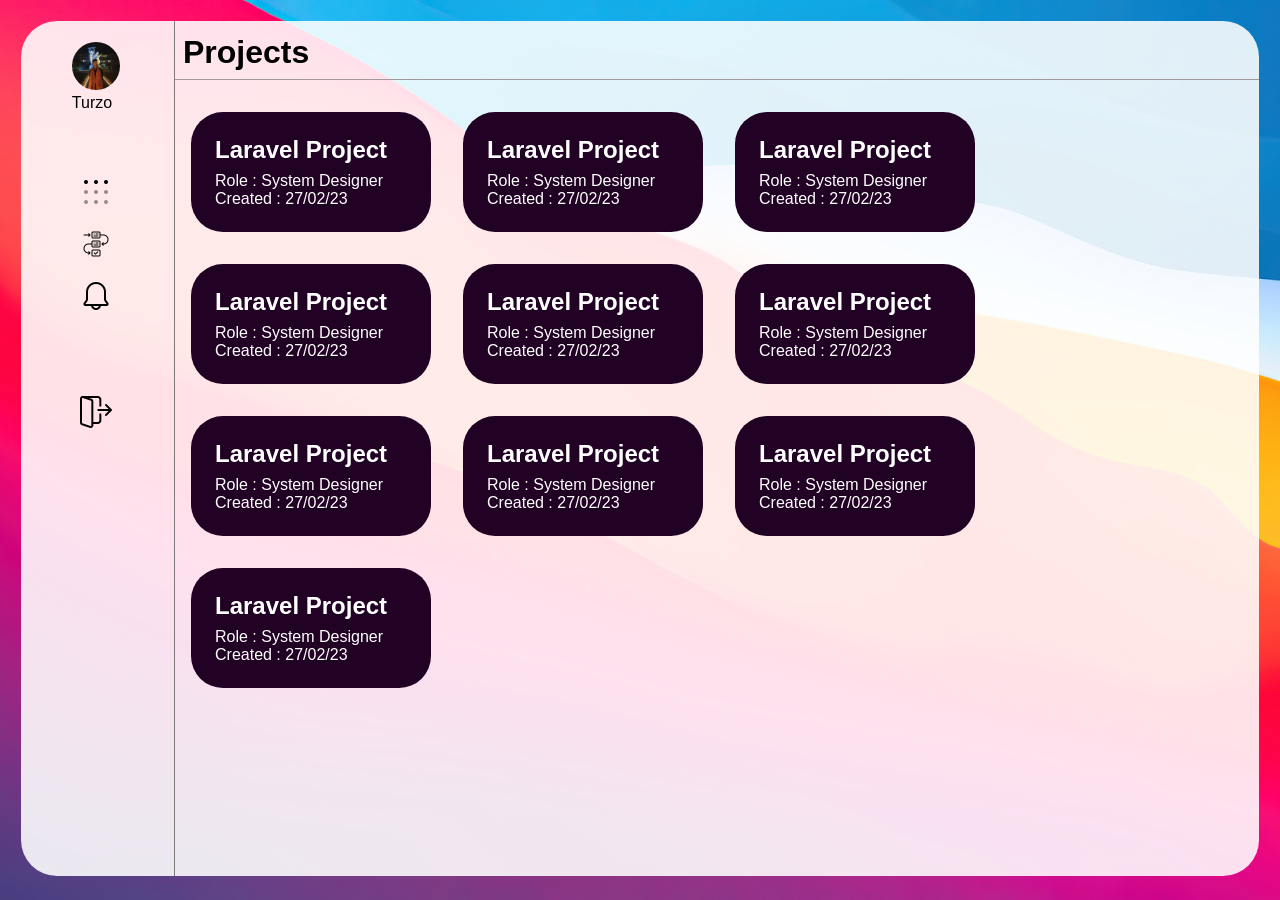
<file: views/index.html>
<!DOCTYPE html>
<html lang="en">

<head>
    <meta charset="UTF-8">
    <meta name="viewport" content="width=device-width, initial-scale=1.0">
    <link rel="stylesheet" href="assets/style.css">
    <title>Document</title>
</head>

<body>
    <div class="header">
        <div class="main-section">
            <div class="sidebar">
                <div class="profile-section">
                    <img src="assets/me.jpg" class="profile-img">
                    <p class="profile-name">Turzo</p>
                </div>
                <ul class="sidebar-items">
                    <li>
                        <img src="assets/menu.png" alt="">
                    </li>
                    <li>
                        <img src="assets/planning.png" alt="">
                    </li>
                    <li>
                        <img src="assets/bell.png" alt="">
                    </li>
                </ul>
                <ul class="sidebar-items">
                    <li>
                        <img src="assets/logout.png">
                    </li>
                </ul>
            </div>
            <div class="not-sidebar">
                <div class="title">
                    <h1>Projects</h1>
                </div>
                <div class="project-cards-container">
                    <div class="project-cards">
                        <div class="card-title">
                            <h2>Laravel Project</h2>
                        </div>
                        <div class="card-details">
                            <p>Role : </p>
                            <p> System Designer</p>
                            <br>
                            <p>Created :</p>
                            <p>27/02/23</p>
                        </div>
                    </div>
                    <div class="project-cards">
                        <div class="card-title">
                            <h2>Laravel Project</h2>
                        </div>
                        <div class="card-details">
                            <p>Role : </p>
                            <p> System Designer</p>
                            <br>
                            <p>Created :</p>
                            <p>27/02/23</p>
                        </div>
                    </div>
                    <div class="project-cards">
                        <div class="card-title">
                            <h2>Laravel Project</h2>
                        </div>
                        <div class="card-details">
                            <p>Role : </p>
                            <p> System Designer</p>
                            <br>
                            <p>Created :</p>
                            <p>27/02/23</p>
                        </div>
                    </div>
                    <div class="project-cards">
                        <div class="card-title">
                            <h2>Laravel Project</h2>
                        </div>
                        <div class="card-details">
                            <p>Role : </p>
                            <p> System Designer</p>
                            <br>
                            <p>Created :</p>
                            <p>27/02/23</p>
                        </div>
                    </div>
                    <div class="project-cards">
                        <div class="card-title">
                            <h2>Laravel Project</h2>
                        </div>
                        <div class="card-details">
                            <p>Role : </p>
                            <p> System Designer</p>
                            <br>
                            <p>Created :</p>
                            <p>27/02/23</p>
                        </div>
                    </div>
                    <div class="project-cards">
                        <div class="card-title">
                            <h2>Laravel Project</h2>
                        </div>
                        <div class="card-details">
                            <p>Role : </p>
                            <p> System Designer</p>
                            <br>
                            <p>Created :</p>
                            <p>27/02/23</p>
                        </div>
                    </div>
                    <div class="project-cards">
                        <div class="card-title">
                            <h2>Laravel Project</h2>
                        </div>
                        <div class="card-details">
                            <p>Role : </p>
                            <p> System Designer</p>
                            <br>
                            <p>Created :</p>
                            <p>27/02/23</p>
                        </div>
                    </div>
                    <div class="project-cards">
                        <div class="card-title">
                            <h2>Laravel Project</h2>
                        </div>
                        <div class="card-details">
                            <p>Role : </p>
                            <p> System Designer</p>
                            <br>
                            <p>Created :</p>
                            <p>27/02/23</p>
                        </div>
                    </div>
                    <div class="project-cards">
                        <div class="card-title">
                            <h2>Laravel Project</h2>
                        </div>
                        <div class="card-details">
                            <p>Role : </p>
                            <p> System Designer</p>
                            <br>
                            <p>Created :</p>
                            <p>27/02/23</p>
                        </div>
                    </div>
                    <div class="project-cards">
                        <div class="card-title">
                            <h2>Laravel Project</h2>
                        </div>
                        <div class="card-details">
                            <p>Role : </p>
                            <p> System Designer</p>
                            <br>
                            <p>Created :</p>
                            <p>27/02/23</p>
                        </div>
                    </div>
                </div>
            </div>
        </div>
    </div>
    </div>
</body>

</html>
</file>
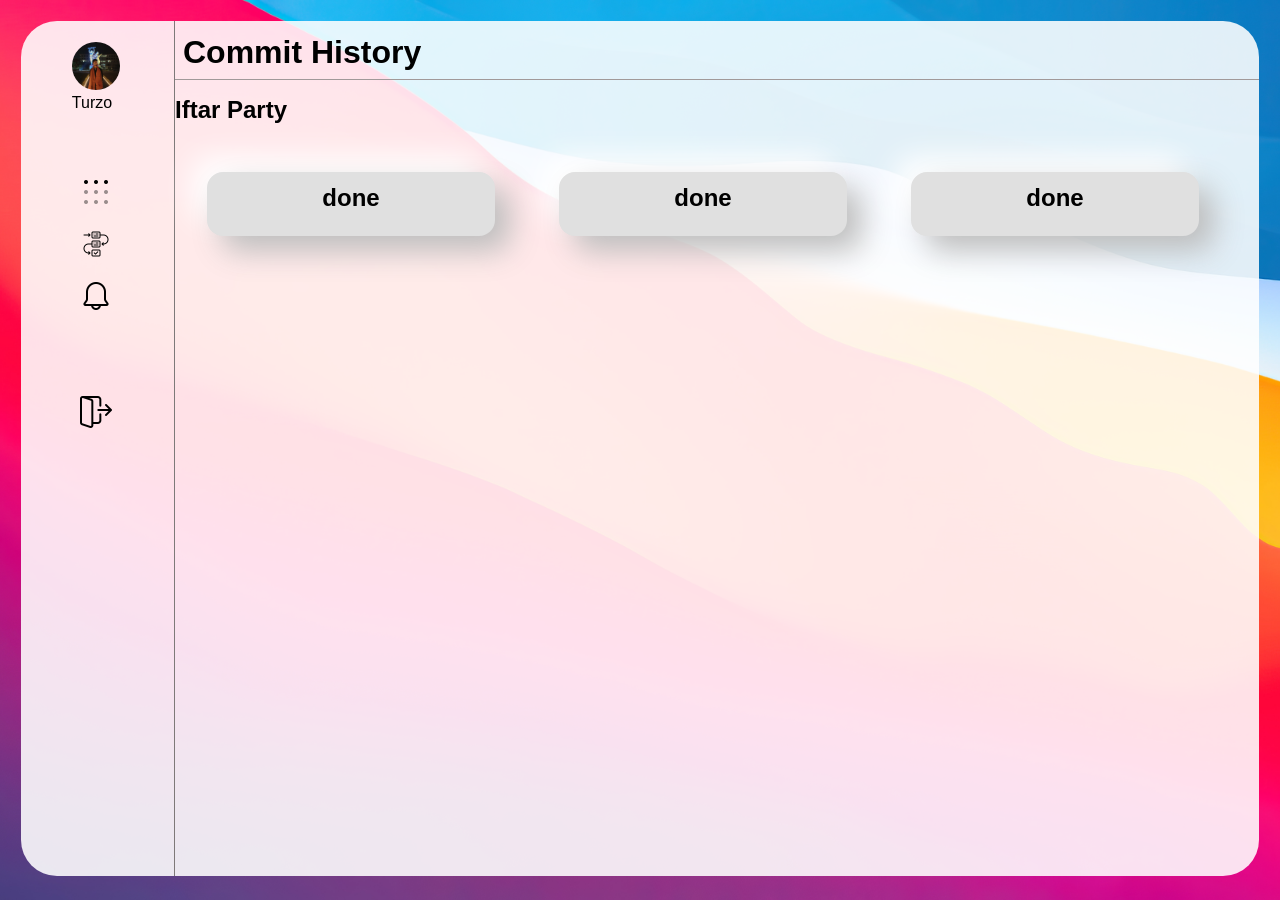
<file: views/CommitHistory.html>
<!DOCTYPE html>
<html lang="en">

<head>
    <meta charset="UTF-8">
    <meta name="viewport" content="width=device-width, initial-scale=1.0">
    <link rel="stylesheet" href="assets/style.css">
    <link rel="stylesheet" href="assets/historystyle.css">
    <title>Document</title>
</head>

<body>
    <div class="header">
        <div class="main-section">
            <div class="sidebar">
                <div class="profile-section">
                    <img src="assets/me.jpg" class="profile-img">
                    <p class="profile-name">Turzo</p>
                </div>
                <ul class="sidebar-items">
                    <li>
                        <img src="assets/menu.png" alt="">
                    </li>
                    <li>
                        <img src="assets/planning.png" alt="">
                    </li>
                    <li>
                        <img src="assets/bell.png" alt="">
                    </li>
                </ul>
                <ul class="sidebar-items">
                    <li>
                        <img src="assets/logout.png">
                    </li>
                </ul>
            </div>
            <div class="not-sidebar">
                <div class="title">
                    <h1>Commit History</h1>
                </div>
                <div class="projectTitle">
                    <h2>Iftar Party</h2>
                </div>
                <div class="history">
                    <div class="done">
                        <div class="cardtitle">
                            <h2>done</h2>
                        </div>
                        
                        <ul class="historyList">
                            <li>
                                <p class="maintask">BongoHall</p>
                                <p class="subtask">305</p>
                                <p class="status">done</p>
                            </li>
                            <li>
                                <p class="maintask">BongoHall</p>
                                <p class="subtask">305</p>
                                <p class="status">done</p>
                            </li>
                            <li>
                                <p class="maintask">BongoHall</p>
                                <p class="subtask">305</p>
                                <p class="status">done</p>
                            </li>
                            <li>
                                <p class="maintask">BongoHall</p>
                                <p class="subtask">305</p>
                                <p class="status">done</p>
                            </li>
                        </ul>
                    </div>
                    <div class="done">
                        <div class="cardtitle">
                            <h2>done</h2>
                        </div>
                        
                        <ul class="historyList">
                            <li>
                                <p class="maintask">BongoHall</p>
                                <p class="subtask">305</p>
                                <p class="status">done</p>
                            </li>
                            <li>
                                <p class="maintask">BongoHall</p>
                                <p class="subtask">305</p>
                                <p class="status">done</p>
                            </li>
                            <li>
                                <p class="maintask">BongoHall</p>
                                <p class="subtask">305</p>
                                <p class="status">done</p>
                            </li>
                            <li>
                                <p class="maintask">BongoHall</p>
                                <p class="subtask">305</p>
                                <p class="status">done</p>
                            </li>
                        </ul>
                    </div>
                    <div class="done">
                        <div class="cardtitle">
                            <h2>done</h2>
                        </div>
                        
                        <ul class="historyList">
                            <li>
                                <p class="maintask">BongoHall</p>
                                <p class="subtask">305</p>
                                <p class="status">done</p>
                            </li>
                            <li>
                                <p class="maintask">BongoHall</p>
                                <p class="subtask">305</p>
                                <p class="status">done</p>
                            </li>
                            <li>
                                <p class="maintask">BongoHall</p>
                                <p class="subtask">305</p>
                                <p class="status">done</p>
                            </li>
                            <li>
                                <p class="maintask">BongoHall</p>
                                <p class="subtask">305</p>
                                <p class="status">done</p>
                            </li>
                        </ul>
                    </div>
                    <div class="todo">
                    </div>
                </div>
            </div>

        </div>
    </div>
    </div>
    <script>
        const card = document.querySelectorAll(".done");
        const toggle = document.querySelectorAll(".toggle");
        for(let i = 0 ; i < toggle.length ; i++)
        {
            toggle[i].onclick = function()
            {
                card[i].classList.toggle("active");
            };
        }

    </script>
</body>

</html>
</file>
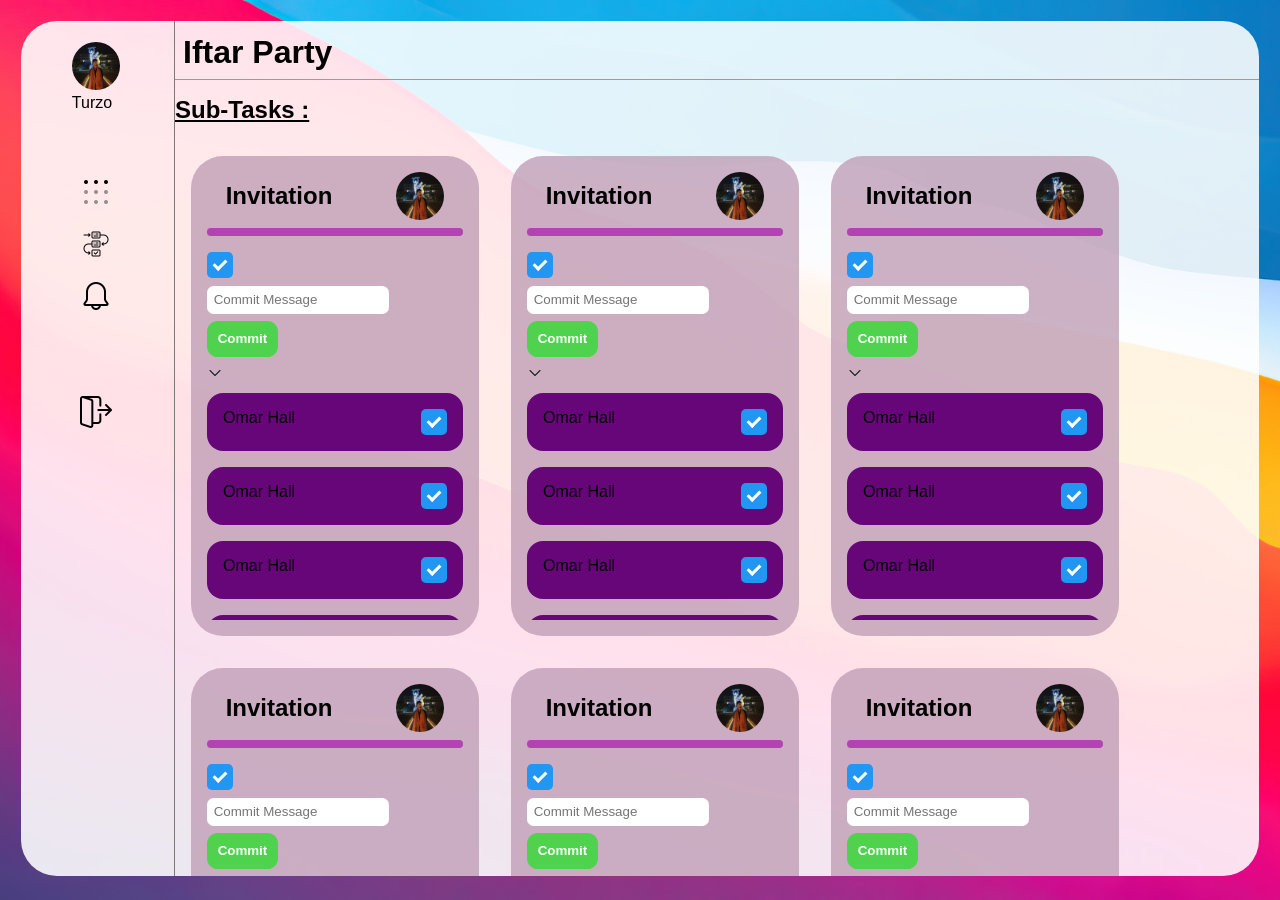
<file: views/project.html>
<!DOCTYPE html>
<html lang="en">

<head>
    <meta charset="UTF-8">
    <meta name="viewport" content="width=device-width, initial-scale=1.0">
    <link rel="stylesheet" href="assets/style.css">
    <link rel="stylesheet" href="assets/project_style.css">
    <title>Document</title>
</head>

<body>
    <div class="header">
        <div class="main-section">
            <div class="sidebar">
                <div class="profile-section">
                    <img src="assets/me.jpg" class="profile-img">
                    <p class="profile-name">Turzo</p>
                </div>
                <ul class="sidebar-items">
                    <li>
                        <img src="assets/menu.png" alt="">
                    </li>
                    <li>
                        <img src="assets/planning.png" alt="">
                    </li>
                    <li>
                        <img src="assets/bell.png" alt="">
                    </li>
                </ul>
                <ul class="sidebar-items">
                    <li>
                        <img src="assets/logout.png">
                    </li>
                </ul>
            </div>
            <div class="not-sidebar">
                <div class="title">
                    <h1>Iftar Party</h1>
                </div>
                <h2><u>Sub-Tasks :</u></h2>
                <div class="sub-task-card-container">
                    <div class="sub-task-card">
                        <div class="section-one">
                            <h2>Invitation</h2>
                            <img src="assets/me.jpg">
                        </div>
                        <div class="progress-bar">
                            <div class="unfinished">
                                <div class="finished">
                                </div>
                            </div>
                            <label class="container">
                                <input checked="checked" type="checkbox">
                                <div class="checkmark"></div>
                            </label>
                        </div>
                        <div class="section-two">
                            <form method="get">
                                <input class="commit-input" type="text" placeholder="Commit Message">
                                <input class="commit-btn" type="button" value="Commit">
                            </form>
                        </div>
                        <div class="arrow">
                            <img src="assets/down-arrow.png">
                        </div>
                        <ul class="task-list">
                            <li>
                                    <div class="task">
                                        <p>Omar Hall</p>
                                        <label class="container">
                                            <input checked="checked" type="checkbox">
                                            <div class="checkmark"></div>
                                        </label>
                                    </div>
                            </li>
                            <li>
                                    <div class="task">
                                        <p>Omar Hall</p>
                                        <label class="container">
                                            <input checked="checked" type="checkbox">
                                            <div class="checkmark"></div>
                                        </label>
                                    </div>
                            </li>
                            <li>
                                    <div class="task">
                                        <p>Omar Hall</p>
                                        <label class="container">
                                            <input checked="checked" type="checkbox">
                                            <div class="checkmark"></div>
                                        </label>
                                    </div>
                            </li>
                            <li>
                                    <div class="task">
                                        <p>Omar Hall</p>
                                        <label class="container">
                                            <input checked="checked" type="checkbox">
                                            <div class="checkmark"></div>
                                        </label>
                                    </div>
                            </li>
                            <li>
                                    <div class="task">
                                        <p>Omar Hall</p>
                                        <label class="container">
                                            <input checked="checked" type="checkbox">
                                            <div class="checkmark"></div>
                                        </label>
                                    </div>
                            </li>
                        </ul>
                    </div>
                    <div class="sub-task-card">
                        <div class="section-one">
                            <h2>Invitation</h2>
                            <img src="assets/me.jpg">
                        </div>
                        <div class="progress-bar">
                            <div class="unfinished">
                                <div class="finished">
                                </div>
                            </div>
                            <label class="container">
                                <input checked="checked" type="checkbox">
                                <div class="checkmark"></div>
                            </label>
                        </div>
                        <div class="section-two">
                            <form method="get">
                                <input class="commit-input" type="text" placeholder="Commit Message">
                                <input class="commit-btn" type="button" value="Commit">
                            </form>
                        </div>
                        <div class="arrow">
                            <img src="assets/down-arrow.png">
                        </div>
                        <ul class="task-list">
                            <li>
                                    <div class="task">
                                        <p>Omar Hall</p>
                                        <label class="container">
                                            <input checked="checked" type="checkbox">
                                            <div class="checkmark"></div>
                                        </label>
                                    </div>
                            </li>
                            <li>
                                    <div class="task">
                                        <p>Omar Hall</p>
                                        <label class="container">
                                            <input checked="checked" type="checkbox">
                                            <div class="checkmark"></div>
                                        </label>
                                    </div>
                            </li>
                            <li>
                                    <div class="task">
                                        <p>Omar Hall</p>
                                        <label class="container">
                                            <input checked="checked" type="checkbox">
                                            <div class="checkmark"></div>
                                        </label>
                                    </div>
                            </li>
                            <li>
                                    <div class="task">
                                        <p>Omar Hall</p>
                                        <label class="container">
                                            <input checked="checked" type="checkbox">
                                            <div class="checkmark"></div>
                                        </label>
                                    </div>
                            </li>
                            <li>
                                    <div class="task">
                                        <p>Omar Hall</p>
                                        <label class="container">
                                            <input checked="checked" type="checkbox">
                                            <div class="checkmark"></div>
                                        </label>
                                    </div>
                            </li>
                        </ul>
                    </div>
                    <div class="sub-task-card">
                        <div class="section-one">
                            <h2>Invitation</h2>
                            <img src="assets/me.jpg">
                        </div>
                        <div class="progress-bar">
                            <div class="unfinished">
                                <div class="finished">
                                </div>
                            </div>
                            <label class="container">
                                <input checked="checked" type="checkbox">
                                <div class="checkmark"></div>
                            </label>
                        </div>
                        <div class="section-two">
                            <form method="get">
                                <input class="commit-input" type="text" placeholder="Commit Message">
                                <input class="commit-btn" type="button" value="Commit">
                            </form>
                        </div>
                        <div class="arrow">
                            <img src="assets/down-arrow.png">
                        </div>
                        <ul class="task-list">
                            <li>
                                    <div class="task">
                                        <p>Omar Hall</p>
                                        <label class="container">
                                            <input checked="checked" type="checkbox">
                                            <div class="checkmark"></div>
                                        </label>
                                    </div>
                            </li>
                            <li>
                                    <div class="task">
                                        <p>Omar Hall</p>
                                        <label class="container">
                                            <input checked="checked" type="checkbox">
                                            <div class="checkmark"></div>
                                        </label>
                                    </div>
                            </li>
                            <li>
                                    <div class="task">
                                        <p>Omar Hall</p>
                                        <label class="container">
                                            <input checked="checked" type="checkbox">
                                            <div class="checkmark"></div>
                                        </label>
                                    </div>
                            </li>
                            <li>
                                    <div class="task">
                                        <p>Omar Hall</p>
                                        <label class="container">
                                            <input checked="checked" type="checkbox">
                                            <div class="checkmark"></div>
                                        </label>
                                    </div>
                            </li>
                            <li>
                                    <div class="task">
                                        <p>Omar Hall</p>
                                        <label class="container">
                                            <input checked="checked" type="checkbox">
                                            <div class="checkmark"></div>
                                        </label>
                                    </div>
                            </li>
                        </ul>
                    </div>
                    <div class="sub-task-card">
                        <div class="section-one">
                            <h2>Invitation</h2>
                            <img src="assets/me.jpg">
                        </div>
                        <div class="progress-bar">
                            <div class="unfinished">
                                <div class="finished">
                                </div>
                            </div>
                            <label class="container">
                                <input checked="checked" type="checkbox">
                                <div class="checkmark"></div>
                            </label>
                        </div>
                        <div class="section-two">
                            <form method="get">
                                <input class="commit-input" type="text" placeholder="Commit Message">
                                <input class="commit-btn" type="button" value="Commit">
                            </form>
                        </div>
                        <div class="arrow">
                            <img src="assets/down-arrow.png">
                        </div>
                        <ul class="task-list">
                            <li>
                                    <div class="task">
                                        <p>Omar Hall</p>
                                        <label class="container">
                                            <input checked="checked" type="checkbox">
                                            <div class="checkmark"></div>
                                        </label>
                                    </div>
                            </li>
                            <li>
                                    <div class="task">
                                        <p>Omar Hall</p>
                                        <label class="container">
                                            <input checked="checked" type="checkbox">
                                            <div class="checkmark"></div>
                                        </label>
                                    </div>
                            </li>
                            <li>
                                    <div class="task">
                                        <p>Omar Hall</p>
                                        <label class="container">
                                            <input checked="checked" type="checkbox">
                                            <div class="checkmark"></div>
                                        </label>
                                    </div>
                            </li>
                            <li>
                                    <div class="task">
                                        <p>Omar Hall</p>
                                        <label class="container">
                                            <input checked="checked" type="checkbox">
                                            <div class="checkmark"></div>
                                        </label>
                                    </div>
                            </li>
                            <li>
                                    <div class="task">
                                        <p>Omar Hall</p>
                                        <label class="container">
                                            <input checked="checked" type="checkbox">
                                            <div class="checkmark"></div>
                                        </label>
                                    </div>
                            </li>
                        </ul>
                    </div>
                    <div class="sub-task-card">
                        <div class="section-one">
                            <h2>Invitation</h2>
                            <img src="assets/me.jpg">
                        </div>
                        <div class="progress-bar">
                            <div class="unfinished">
                                <div class="finished">
                                </div>
                            </div>
                            <label class="container">
                                <input checked="checked" type="checkbox">
                                <div class="checkmark"></div>
                            </label>
                        </div>
                        <div class="section-two">
                            <form method="get">
                                <input class="commit-input" type="text" placeholder="Commit Message">
                                <input class="commit-btn" type="button" value="Commit">
                            </form>
                        </div>
                        <div class="arrow">
                            <img src="assets/down-arrow.png">
                        </div>
                        <ul class="task-list">
                            <li>
                                    <div class="task">
                                        <p>Omar Hall</p>
                                        <label class="container">
                                            <input checked="checked" type="checkbox">
                                            <div class="checkmark"></div>
                                        </label>
                                    </div>
                            </li>
                            <li>
                                    <div class="task">
                                        <p>Omar Hall</p>
                                        <label class="container">
                                            <input checked="checked" type="checkbox">
                                            <div class="checkmark"></div>
                                        </label>
                                    </div>
                            </li>
                            <li>
                                    <div class="task">
                                        <p>Omar Hall</p>
                                        <label class="container">
                                            <input checked="checked" type="checkbox">
                                            <div class="checkmark"></div>
                                        </label>
                                    </div>
                            </li>
                            <li>
                                    <div class="task">
                                        <p>Omar Hall</p>
                                        <label class="container">
                                            <input checked="checked" type="checkbox">
                                            <div class="checkmark"></div>
                                        </label>
                                    </div>
                            </li>
                            <li>
                                    <div class="task">
                                        <p>Omar Hall</p>
                                        <label class="container">
                                            <input checked="checked" type="checkbox">
                                            <div class="checkmark"></div>
                                        </label>
                                    </div>
                            </li>
                        </ul>
                    </div>
                    <div class="sub-task-card">
                        <div class="section-one">
                            <h2>Invitation</h2>
                            <img src="assets/me.jpg">
                        </div>
                        <div class="progress-bar">
                            <div class="unfinished">
                                <div class="finished">
                                </div>
                            </div>
                            <label class="container">
                                <input checked="checked" type="checkbox">
                                <div class="checkmark"></div>
                            </label>
                        </div>
                        <div class="section-two">
                            <form method="get">
                                <input class="commit-input" type="text" placeholder="Commit Message">
                                <input class="commit-btn" type="button" value="Commit">
                            </form>
                        </div>
                        <div class="arrow">
                            <img src="assets/down-arrow.png">
                        </div>
                        <ul class="task-list">
                            <li>
                                    <div class="task">
                                        <p>Omar Hall</p>
                                        <label class="container">
                                            <input checked="checked" type="checkbox">
                                            <div class="checkmark"></div>
                                        </label>
                                    </div>
                            </li>
                            <li>
                                    <div class="task">
                                        <p>Omar Hall</p>
                                        <label class="container">
                                            <input checked="checked" type="checkbox">
                                            <div class="checkmark"></div>
                                        </label>
                                    </div>
                            </li>
                            <li>
                                    <div class="task">
                                        <p>Omar Hall</p>
                                        <label class="container">
                                            <input checked="checked" type="checkbox">
                                            <div class="checkmark"></div>
                                        </label>
                                    </div>
                            </li>
                            <li>
                                    <div class="task">
                                        <p>Omar Hall</p>
                                        <label class="container">
                                            <input checked="checked" type="checkbox">
                                            <div class="checkmark"></div>
                                        </label>
                                    </div>
                            </li>
                            <li>
                                    <div class="task">
                                        <p>Omar Hall</p>
                                        <label class="container">
                                            <input checked="checked" type="checkbox">
                                            <div class="checkmark"></div>
                                        </label>
                                    </div>
                            </li>
                        </ul>
                    </div>
                    <div class="sub-task-card">
                        <div class="section-one">
                            <h2>Invitation</h2>
                            <img src="assets/me.jpg">
                        </div>
                        <div class="progress-bar">
                            <div class="unfinished">
                                <div class="finished">
                                </div>
                            </div>
                            <label class="container">
                                <input checked="checked" type="checkbox">
                                <div class="checkmark"></div>
                            </label>
                        </div>
                        <div class="section-two">
                            <form method="get">
                                <input class="commit-input" type="text" placeholder="Commit Message">
                                <input class="commit-btn" type="button" value="Commit">
                            </form>
                        </div>
                        <div class="arrow">
                            <img src="assets/down-arrow.png">
                        </div>
                        <ul class="task-list">
                            <li>
                                    <div class="task">
                                        <p>Omar Hall</p>
                                        <label class="container">
                                            <input checked="checked" type="checkbox">
                                            <div class="checkmark"></div>
                                        </label>
                                    </div>
                            </li>
                            <li>
                                    <div class="task">
                                        <p>Omar Hall</p>
                                        <label class="container">
                                            <input checked="checked" type="checkbox">
                                            <div class="checkmark"></div>
                                        </label>
                                    </div>
                            </li>
                            <li>
                                    <div class="task">
                                        <p>Omar Hall</p>
                                        <label class="container">
                                            <input checked="checked" type="checkbox">
                                            <div class="checkmark"></div>
                                        </label>
                                    </div>
                            </li>
                            <li>
                                    <div class="task">
                                        <p>Omar Hall</p>
                                        <label class="container">
                                            <input checked="checked" type="checkbox">
                                            <div class="checkmark"></div>
                                        </label>
                                    </div>
                            </li>
                            <li>
                                    <div class="task">
                                        <p>Omar Hall</p>
                                        <label class="container">
                                            <input checked="checked" type="checkbox">
                                            <div class="checkmark"></div>
                                        </label>
                                    </div>
                            </li>
                        </ul>
                    </div>
                    <div class="sub-task-card">
                        <div class="section-one">
                            <h2>Invitation</h2>
                            <img src="assets/me.jpg">
                        </div>
                        <div class="progress-bar">
                            <div class="unfinished">
                                <div class="finished">
                                </div>
                            </div>
                            <label class="container">
                                <input checked="checked" type="checkbox">
                                <div class="checkmark"></div>
                            </label>
                        </div>
                        <div class="section-two">
                            <form method="get">
                                <input class="commit-input" type="text" placeholder="Commit Message">
                                <input class="commit-btn" type="button" value="Commit">
                            </form>
                        </div>
                        <div class="arrow">
                            <img src="assets/down-arrow.png">
                        </div>
                        <ul class="task-list">
                            <li>
                                    <div class="task">
                                        <p>Omar Hall</p>
                                        <label class="container">
                                            <input checked="checked" type="checkbox">
                                            <div class="checkmark"></div>
                                        </label>
                                    </div>
                            </li>
                            <li>
                                    <div class="task">
                                        <p>Omar Hall</p>
                                        <label class="container">
                                            <input checked="checked" type="checkbox">
                                            <div class="checkmark"></div>
                                        </label>
                                    </div>
                            </li>
                            <li>
                                    <div class="task">
                                        <p>Omar Hall</p>
                                        <label class="container">
                                            <input checked="checked" type="checkbox">
                                            <div class="checkmark"></div>
                                        </label>
                                    </div>
                            </li>
                            <li>
                                    <div class="task">
                                        <p>Omar Hall</p>
                                        <label class="container">
                                            <input checked="checked" type="checkbox">
                                            <div class="checkmark"></div>
                                        </label>
                                    </div>
                            </li>
                            <li>
                                    <div class="task">
                                        <p>Omar Hall</p>
                                        <label class="container">
                                            <input checked="checked" type="checkbox">
                                            <div class="checkmark"></div>
                                        </label>
                                    </div>
                            </li>
                        </ul>
                    </div>
                    <div class="sub-task-card">
                        <div class="section-one">
                            <h2>Invitation</h2>
                            <img src="assets/me.jpg">
                        </div>
                        <div class="progress-bar">
                            <div class="unfinished">
                                <div class="finished">
                                </div>
                            </div>
                            <label class="container">
                                <input checked="checked" type="checkbox">
                                <div class="checkmark"></div>
                            </label>
                        </div>
                        <div class="section-two">
                            <form method="get">
                                <input class="commit-input" type="text" placeholder="Commit Message">
                                <input class="commit-btn" type="button" value="Commit">
                            </form>
                        </div>
                        <div class="arrow">
                            <img src="assets/down-arrow.png">
                        </div>
                        <ul class="task-list">
                            <li>
                                    <div class="task">
                                        <p>Omar Hall</p>
                                        <label class="container">
                                            <input checked="checked" type="checkbox">
                                            <div class="checkmark"></div>
                                        </label>
                                    </div>
                            </li>
                            <li>
                                    <div class="task">
                                        <p>Omar Hall</p>
                                        <label class="container">
                                            <input checked="checked" type="checkbox">
                                            <div class="checkmark"></div>
                                        </label>
                                    </div>
                            </li>
                            <li>
                                    <div class="task">
                                        <p>Omar Hall</p>
                                        <label class="container">
                                            <input checked="checked" type="checkbox">
                                            <div class="checkmark"></div>
                                        </label>
                                    </div>
                            </li>
                            <li>
                                    <div class="task">
                                        <p>Omar Hall</p>
                                        <label class="container">
                                            <input checked="checked" type="checkbox">
                                            <div class="checkmark"></div>
                                        </label>
                                    </div>
                            </li>
                            <li>
                                    <div class="task">
                                        <p>Omar Hall</p>
                                        <label class="container">
                                            <input checked="checked" type="checkbox">
                                            <div class="checkmark"></div>
                                        </label>
                                    </div>
                            </li>
                        </ul>
                    </div>
                    <div class="sub-task-card">
                        <div class="section-one">
                            <h2>Invitation</h2>
                            <img src="assets/me.jpg">
                        </div>
                        <div class="progress-bar">
                            <div class="unfinished">
                                <div class="finished">
                                </div>
                            </div>
                            <label class="container">
                                <input checked="checked" type="checkbox">
                                <div class="checkmark"></div>
                            </label>
                        </div>
                        <div class="section-two">
                            <form method="get">
                                <input class="commit-input" type="text" placeholder="Commit Message">
                                <input class="commit-btn" type="button" value="Commit">
                            </form>
                        </div>
                        <div class="arrow">
                            <img src="assets/down-arrow.png">
                        </div>
                        <ul class="task-list">
                            <li>
                                    <div class="task">
                                        <p>Omar Hall</p>
                                        <label class="container">
                                            <input checked="checked" type="checkbox">
                                            <div class="checkmark"></div>
                                        </label>
                                    </div>
                            </li>
                            <li>
                                    <div class="task">
                                        <p>Omar Hall</p>
                                        <label class="container">
                                            <input checked="checked" type="checkbox">
                                            <div class="checkmark"></div>
                                        </label>
                                    </div>
                            </li>
                            <li>
                                    <div class="task">
                                        <p>Omar Hall</p>
                                        <label class="container">
                                            <input checked="checked" type="checkbox">
                                            <div class="checkmark"></div>
                                        </label>
                                    </div>
                            </li>
                            <li>
                                    <div class="task">
                                        <p>Omar Hall</p>
                                        <label class="container">
                                            <input checked="checked" type="checkbox">
                                            <div class="checkmark"></div>
                                        </label>
                                    </div>
                            </li>
                            <li>
                                    <div class="task">
                                        <p>Omar Hall</p>
                                        <label class="container">
                                            <input checked="checked" type="checkbox">
                                            <div class="checkmark"></div>
                                        </label>
                                    </div>
                            </li>
                        </ul>
                    </div>
                    <div class="sub-task-card">
                        <div class="section-one">
                            <h2>Invitation</h2>
                            <img src="assets/me.jpg">
                        </div>
                        <div class="progress-bar">
                            <div class="unfinished">
                                <div class="finished">
                                </div>
                            </div>
                            <label class="container">
                                <input checked="checked" type="checkbox">
                                <div class="checkmark"></div>
                            </label>
                        </div>
                        <div class="section-two">
                            <form method="get">
                                <input class="commit-input" type="text" placeholder="Commit Message">
                                <input class="commit-btn" type="button" value="Commit">
                            </form>
                        </div>
                        <div class="arrow">
                            <img src="assets/down-arrow.png">
                        </div>
                        <ul class="task-list">
                            <li>
                                    <div class="task">
                                        <p>Omar Hall</p>
                                        <label class="container">
                                            <input checked="checked" type="checkbox">
                                            <div class="checkmark"></div>
                                        </label>
                                    </div>
                            </li>
                            <li>
                                    <div class="task">
                                        <p>Omar Hall</p>
                                        <label class="container">
                                            <input checked="checked" type="checkbox">
                                            <div class="checkmark"></div>
                                        </label>
                                    </div>
                            </li>
                            <li>
                                    <div class="task">
                                        <p>Omar Hall</p>
                                        <label class="container">
                                            <input checked="checked" type="checkbox">
                                            <div class="checkmark"></div>
                                        </label>
                                    </div>
                            </li>
                            <li>
                                    <div class="task">
                                        <p>Omar Hall</p>
                                        <label class="container">
                                            <input checked="checked" type="checkbox">
                                            <div class="checkmark"></div>
                                        </label>
                                    </div>
                            </li>
                            <li>
                                    <div class="task">
                                        <p>Omar Hall</p>
                                        <label class="container">
                                            <input checked="checked" type="checkbox">
                                            <div class="checkmark"></div>
                                        </label>
                                    </div>
                            </li>
                        </ul>
                    </div>
                    <div class="sub-task-card">
                        <div class="section-one">
                            <h2>Invitation</h2>
                            <img src="assets/me.jpg">
                        </div>
                        <div class="progress-bar">
                            <div class="unfinished">
                                <div class="finished">
                                </div>
                            </div>
                            <label class="container">
                                <input checked="checked" type="checkbox">
                                <div class="checkmark"></div>
                            </label>
                        </div>
                        <div class="section-two">
                            <form method="get">
                                <input class="commit-input" type="text" placeholder="Commit Message">
                                <input class="commit-btn" type="button" value="Commit">
                            </form>
                        </div>
                        <div class="arrow">
                            <img src="assets/down-arrow.png">
                        </div>
                        <ul class="task-list">
                            <li>
                                    <div class="task">
                                        <p>Omar Hall</p>
                                        <label class="container">
                                            <input checked="checked" type="checkbox">
                                            <div class="checkmark"></div>
                                        </label>
                                    </div>
                            </li>
                            <li>
                                    <div class="task">
                                        <p>Omar Hall</p>
                                        <label class="container">
                                            <input checked="checked" type="checkbox">
                                            <div class="checkmark"></div>
                                        </label>
                                    </div>
                            </li>
                            <li>
                                    <div class="task">
                                        <p>Omar Hall</p>
                                        <label class="container">
                                            <input checked="checked" type="checkbox">
                                            <div class="checkmark"></div>
                                        </label>
                                    </div>
                            </li>
                            <li>
                                    <div class="task">
                                        <p>Omar Hall</p>
                                        <label class="container">
                                            <input checked="checked" type="checkbox">
                                            <div class="checkmark"></div>
                                        </label>
                                    </div>
                            </li>
                            <li>
                                    <div class="task">
                                        <p>Omar Hall</p>
                                        <label class="container">
                                            <input checked="checked" type="checkbox">
                                            <div class="checkmark"></div>
                                        </label>
                                    </div>
                            </li>
                        </ul>
                    </div>
                </div>
            </div>
        </div>
    </div>
    </div>
    </div>
    <script>
        const card = document.querySelectorAll(".sub-task-card");
        const arrow_toggle = document.querySelectorAll(".arrow");
        const progress = document.querySelectorAll(".finished");
        
        for(let i = 0 ; i < arrow_toggle.length;i++)
        {
            j = 0
            while (j < 16) 
            {
                j++;
                a = j + "em"
                progress[i].style.width = a;
            }
        }
        for(let i = 0 ; i < arrow_toggle.length;i++)
        {
            arrow_toggle[i].onclick = function()
            {
                card[i].classList.toggle("active");
            };        
        }
        

        // arrow_toggle.forEach(element => 
        // {
        //     element.onclick = function () 
        //     {
        //     card.classList.toggle("active");
        //     };            
        // });




    </script>
</body>

</html>
</file>
<file: views/assets/style.css>
*
{
    margin: 0;
    padding: 0;
    box-sizing: border-box;
    font-family: Arial, Helvetica, sans-serif;
}
.header
{
    background-image: url(macos-big-sur-apple-layers-fluidic-colorful-wwdc-stock-4096x2304-1455.jpg);
    width: 100%;
    height: 100vh;
    background-position: center;
    background-size: cover; 
    padding: 1.3em;
}
.main-section
{   
    width: 100%;
    height: 95vh;
    background-color: rgba(255, 255, 255, 0.879);
    /* opacity: 0.9; */
    border-radius: 36px;
}
.main-section
{
    display: flex;
    flex-direction: row;

}
.sidebar
{
    background-color: rgba(255, 255, 255, 0);
    border-color: rgb(188, 179, 179);
    flex: 0.1;
    display: flex;
    flex-direction: column;
    width: 0.5rem;
    top: 0;
    left: 0;
    align-items: center;
    gap: 3em;
    margin: 1.3em;
    padding-right: 0.2em;


}
.not-sidebar
{
    flex : 1;
    border-left: 0.01em solid;
    border-color: rgb(126, 121, 121);
    display: flex;
    flex-direction: column;
    gap: 1em;
}
.sidebar-items
{
    list-style: none;

}
.sidebar-items li
{
    margin: 1em;
}
.sidebar-items li img 
{
    height:  2em;
}
.profile-section img
{
    height: 3em;
    border-radius: 50%;
}
.title
{
    border-bottom: 0.01em solid;
    margin-top: 0.3em;
    padding: 0.5em;
    border-color: rgb(161, 153, 153);
}
.project-cards
{
    background-color: rgb(33, 1, 36);
    display: inline-block;
    padding: 1.5em;
    border-radius: 2em;
    width: 15em;
    color: white;
    margin: 1em;
    transition: 0.3s ease-in;
}
.card-title
{
    margin-bottom: 0.5em;
}
.card-details p
{
    display: inline-block;
}
.project-cards-container
{
    display: flex;
    flex-wrap: wrap;
    overflow: scroll;
    scroll-behavior: smooth;
    scrollbar-width: none;

}
</file>
<file: views/assets/historystyle.css>
.historyList li p 
{
    display: inline;
}
.historyList li 
{
    border-bottom: 0.001em solid rgb(159, 153, 153);
}
.historyList
{
    list-style: none;
    margin: 1em;

}
.history
{
    display: flex;
    flex-wrap: wrap;
}
.done
{
    background-color: rgb(255, 255, 255);
    display: flex;
    flex-direction: column;
    padding: 0.8em;
    align-items: center;
    width: 18em;
    margin: 2em;
    border-radius: 1em;
    height: 4em;
    overflow: hidden;
    box-shadow: 15px 15px 30px #bebebe,
    -15px -15px 30px #ffffff;
    transition: 0.3s ease-in-out all;
    background: #e0e0e0;
}
.done:hover
{
    width: 20em;
    height: auto;
    transition:  0.3s ease-in-out all  ;
    z-index: 10000;

}
.history:hover .done 
{
    filter: blur(3px);
}
.history:hover .done:hover 
{
    filter: blur(0px);
}
.cardtitle
{
    display: flex;
    width: 100%;
    justify-content: center;
    margin-bottom: 1em;
}
.done.active 
{
    height: fit-content;
}
.done.active .cardtitle img
{
    transform: rotate(180deg);
}
</file>
<file: views/assets/project_style.css>
.sub-task-card-container
{
    display: flex;
    flex-direction: row;
    height: 100vh;
    flex-wrap: wrap;
    overflow: scroll;
    scrollbar-width: none;
}
.section-one img
{
    height: 3em;
    border-radius: 5em;
}
.section-one
{
    display: flex;
    gap:4em;
    align-items: center;
    justify-content: center;
}
.sub-task-card
{
    background-color: rgba(194, 161, 184, 0.811);
    display: flex;
    flex-direction: column;
    width: 18em;
    height: 30em;
    margin: 1em;
    padding: 1em;
    border-radius: 2em;
    gap: 0.5em;
    transition: height ease-in-out 0.25s;
}
.commit-input
{
    border-radius: 0.5em;
    padding: 0.5em;
    border: none;
    margin-bottom: 0.5em;
}
.commit-btn
{
    padding: .8em;
    background-color: rgba(69, 213, 69, 0.922);
    color: white;
    border: none;
    border-radius: 0.8em;
    font-weight: 600;    
}
.arrow img
{
    height: 1em;
    transition: transform ease-in-out 0.25s;
    cursor: pointer;
}
.sub-task-card.active .arrow img
{
    transform: rotate(-180deg);
}
.sub-task-card.active
{
    height: 12em;
    overflow: hidden;
    transition: height ease-in-out 0.25s;
}
/* check-box */
/* Hide the default checkbox */
.container input {
    display: none;
  }
  
  .container {
    display: block;
    position: relative;
    cursor: pointer;
    font-size: 20px;
    user-select: none;
    -webkit-tap-highlight-color: transparent;
  }
  
  /* Create a custom checkbox */
  .checkmark {
    position: relative;
    top: 0;
    left: 0;
    height: 1.3em;
    width: 1.3em;
    background-color: #2196F300;
    border-radius: 0.25em;
    transition: all 0.25s;
  }
  
  /* When the checkbox is checked, add a blue background */
  .container input:checked ~ .checkmark {
    background-color: #2196F3;
  }
  
  /* Create the checkmark/indicator (hidden when not checked) */
  .checkmark:after {
    content: "";
    position: absolute;
    transform: rotate(0deg);
    border: 0.1em solid black;
    left: 0;
    top: 0;
    width: 1.05em;
    height: 1.05em;
    border-radius: 0.25em;
    transition: all 0.25s, border-width 0.1s;
  }
  
  /* Show the checkmark when checked */
  .container input:checked ~ .checkmark:after {
    left: 0.45em;
    top: 0.25em;
    width: 0.25em;
    height: 0.5em;
    border-color: #fff0 white white #fff0;
    border-width: 0 0.15em 0.15em 0;
    border-radius: 0em;
    transform: rotate(45deg);
  }
  .task-list
  {
    display: flex;
    flex-direction: column;
    overflow: scroll;
    gap: 1em;
    scrollbar-width: none;
  }
  .task 
  {
    display: flex;
    background-color: rgb(102, 6, 121);
    padding: 1em;
    border-radius: 1em;
    align-items: center;
  }
  .task p
  {
    flex: 1;
    align-self: flex-start;
  }
  .task-list li
  {
    list-style: none;
  }
  .progress-bar
  {
    display: flex;
    flex-direction: column;
    gap: 1em;
  }
  .unfinished
  {
    width: 16em;
    background-color: rgb(175, 163, 163);
    height: 0.5em;
    border-radius: 1em;
  }
  .finished
  {
    width: 0em;
    max-width: 16em;
    background-color: #b343b3;
    height: 100%;
    border-radius: 1em;
    transition: width ease-in 1s; 
  }
</file>
